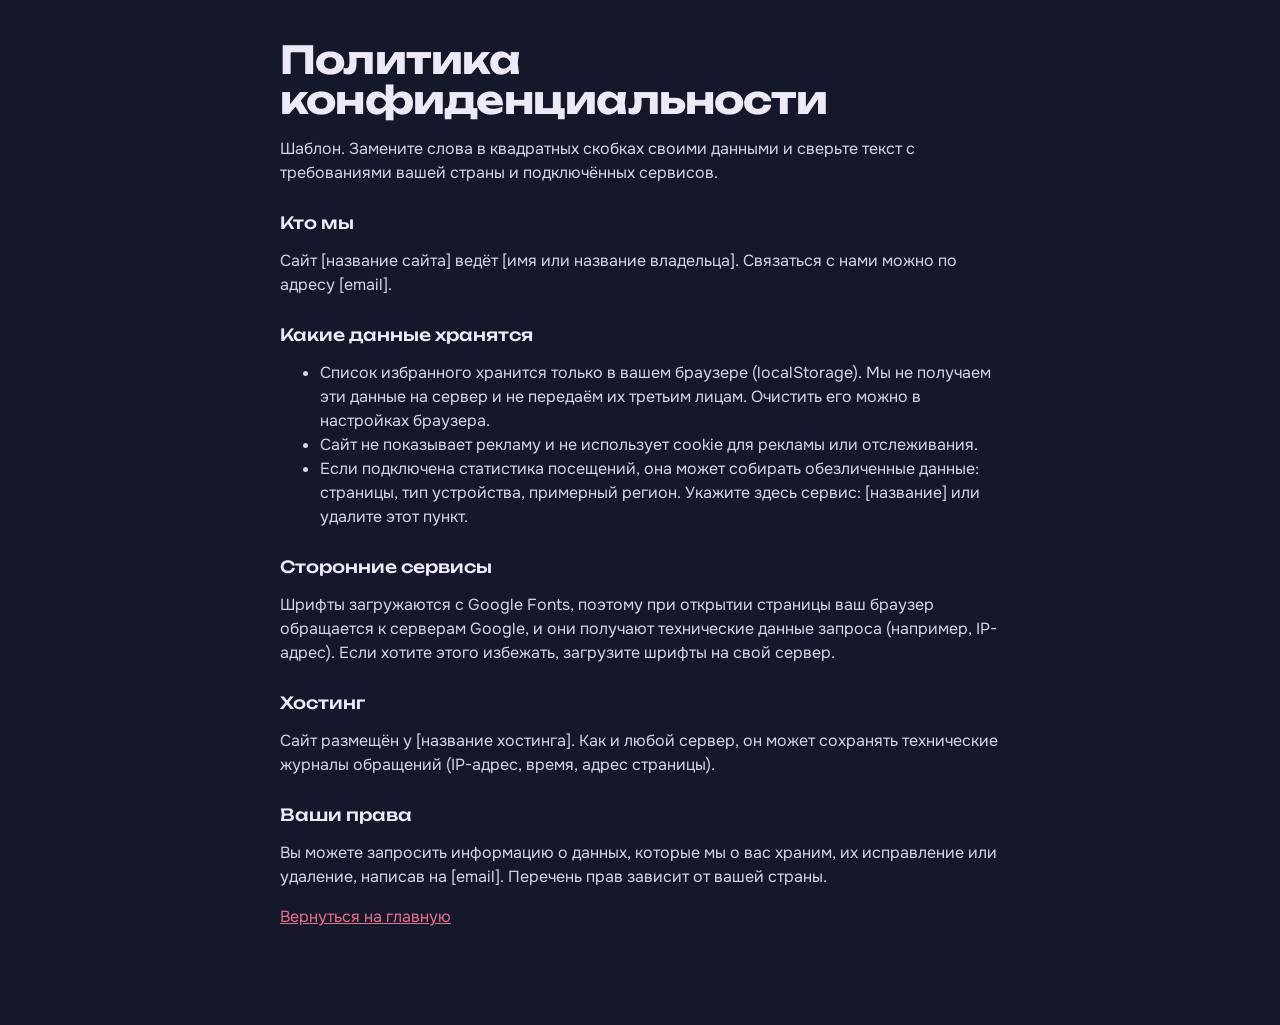
<file: privacy.html>
<!DOCTYPE html>
<html lang="ru">
<head>
<meta charset="utf-8">
<meta name="viewport" content="width=device-width, initial-scale=1">
<title>Политика конфиденциальности</title>
<link href="https://fonts.googleapis.com/css2?family=Unbounded:wght@500;700&family=Onest:wght@400;500;600&display=swap" rel="stylesheet">
<link rel="icon" href="favicon.svg" type="image/svg+xml">
<link rel="icon" href="favicon.ico" sizes="any">
<link rel="apple-touch-icon" href="apple-touch-icon.png">
<meta name="theme-color" content="#15172b">
<link rel="stylesheet" href="style.css">
</head>
<body>
<main class="doc">
  <h1>Политика конфиденциальности</h1>
  <p>Шаблон. Замените слова в квадратных скобках своими данными и сверьте текст с требованиями вашей страны и подключённых сервисов.</p>

  <h2>Кто мы</h2>
  <p>Сайт [название сайта] ведёт [имя или название владельца]. Связаться с нами можно по адресу [email].</p>

  <h2>Какие данные хранятся</h2>
  <ul>
    <li>Список избранного хранится только в вашем браузере (localStorage). Мы не получаем эти данные на сервер и не передаём их третьим лицам. Очистить его можно в настройках браузера.</li>
    <li>Сайт не показывает рекламу и не использует cookie для рекламы или отслеживания.</li>
    <li>Если подключена статистика посещений, она может собирать обезличенные данные: страницы, тип устройства, примерный регион. Укажите здесь сервис: [название] или удалите этот пункт.</li>
  </ul>

  <h2>Сторонние сервисы</h2>
  <p>Шрифты загружаются с Google Fonts, поэтому при открытии страницы ваш браузер обращается к серверам Google, и они получают технические данные запроса (например, IP-адрес). Если хотите этого избежать, загрузите шрифты на свой сервер.</p>

  <h2>Хостинг</h2>
  <p>Сайт размещён у [название хостинга]. Как и любой сервер, он может сохранять технические журналы обращений (IP-адрес, время, адрес страницы).</p>

  <h2>Ваши права</h2>
  <p>Вы можете запросить информацию о данных, которые мы о вас храним, их исправление или удаление, написав на [email]. Перечень прав зависит от вашей страны.</p>

  <p><a href="index.html">Вернуться на главную</a></p>
</main>
</body>
</html>
</file>
<file: style.css>
:root{
  --bg:#15172b;--surface:#1f2240;--line:#34386a;--text:#eceaf7;--muted:#a3a6cc;
  --accent:#ff7a9c;--accent-ink:#2a0f19;
  --display:"Unbounded","Arial Black",sans-serif;
  --body:"Onest","Segoe UI",system-ui,sans-serif;
}
*{box-sizing:border-box}
html{scroll-padding-top:1rem}
body{margin:0;background:var(--bg);color:var(--text);font:400 16px/1.5 var(--body)}
.top,main{max-width:1180px;margin:0 auto;padding:0 20px}
.top{padding-top:44px}
h1{font:700 clamp(2rem,6vw,3.6rem)/1.05 var(--display);margin:0 0 12px;letter-spacing:-.02em}
.lead{max-width:56ch;color:var(--muted);margin:0 0 28px}
h2{font:500 1.3rem/1.2 var(--display);margin:0 0 18px}

.filters{background:var(--surface);border:1px solid var(--line);border-radius:14px;padding:18px;margin-bottom:26px}
.row{display:flex;flex-wrap:wrap;gap:14px;margin-bottom:14px}
label{display:flex;flex-direction:column;gap:4px;font-size:.85rem;color:var(--muted);min-width:150px;flex:1}
select{background:var(--bg);color:var(--text);border:1px solid var(--line);border-radius:8px;padding:9px 10px;font:inherit}
.chips{align-items:center;gap:8px}
.chips-title{color:var(--muted);font-size:.85rem;margin-right:4px}
.chip{background:transparent;color:var(--text);border:1px solid var(--line);border-radius:99px;padding:6px 14px;font:inherit;font-size:.9rem;cursor:pointer}
.chip.on{background:var(--accent);border-color:var(--accent);color:var(--accent-ink);font-weight:600}
.link{background:none;border:0;color:var(--accent);font:inherit;cursor:pointer;padding:4px 0;text-decoration:underline;text-underline-offset:3px}
.adv{margin-top:12px;padding-top:14px;border-top:1px dashed var(--line)}
.adv[hidden]{display:none}
.bar{display:flex;justify-content:space-between;align-items:center;margin-top:6px;color:var(--muted);font-size:.9rem}
:focus-visible{outline:2px solid var(--accent);outline-offset:2px}

.grid{display:grid;grid-template-columns:repeat(auto-fill,minmax(240px,1fr));gap:18px}
.card{background:var(--surface);border:1px solid var(--line);border-radius:14px;overflow:hidden;display:flex;flex-direction:column}
.cover{position:relative;aspect-ratio:2/3;display:flex;align-items:flex-end;padding:12px;overflow:hidden}
.cover img{position:absolute;inset:0;width:100%;height:100%;object-fit:cover}
.cover svg{position:absolute;inset:0;width:100%;height:100%;display:block}
.rate{position:absolute;top:10px;left:10px;background:rgba(0,0,0,.55);border-radius:8px;padding:3px 9px;font-weight:600;font-size:.9rem}
.info{padding:12px;display:flex;flex-direction:column;gap:8px;flex:1}
.info h3{font:600 .95rem/1.25 var(--body);margin:0}
.meta{color:var(--muted);font-size:.82rem}
.tags{display:flex;flex-wrap:wrap;gap:5px}
.tag{border:1px solid var(--line);border-radius:6px;padding:1px 8px;font-size:.78rem}
.tag.rb{border-color:var(--accent);color:var(--accent)}
.btns{display:grid;gap:6px;margin-top:auto;padding-top:4px}
.btns button{font:inherit;font-size:.85rem;border-radius:8px;padding:7px 8px;cursor:pointer;border:1px solid var(--line);background:transparent;color:var(--text)}
.btns .fav.on{background:var(--accent);border-color:var(--accent);color:var(--accent-ink);font-weight:600}
.btns .sim{border-color:transparent;background:var(--bg)}
.empty{text-align:center;color:var(--muted);padding:40px 0}

.scen{margin:56px 0 70px}
.scen-list{display:grid;grid-template-columns:repeat(auto-fit,minmax(300px,1fr));gap:16px}
.sc{border-left:3px solid var(--accent);background:var(--surface);padding:16px 18px;border-radius:0 12px 12px 0}
.sc h4{margin:0 0 6px;font:600 1rem/1.3 var(--body)}
.sc p{margin:0 0 10px;color:var(--muted);font-size:.92rem}

.panel{position:fixed;top:0;right:0;height:100%;width:min(380px,100%);background:var(--surface);border-left:1px solid var(--line);padding:22px 18px;overflow:auto;transform:translateX(105%);transition:transform .25s ease;z-index:10}
.panel.open{transform:none}
.panel h3{font:500 1.05rem/1.3 var(--display);margin:0 30px 16px 0}
.close{position:absolute;right:12px;top:10px;background:none;border:0;color:var(--text);font-size:1.8rem;cursor:pointer}
.simrow{display:flex;gap:12px;margin-bottom:14px;align-items:center}
.simrow .mini{position:relative;width:48px;height:72px;border-radius:8px;flex:none;overflow:hidden}.mini svg{width:100%;height:100%;display:block}
.simrow strong{display:block;font-size:.95rem}
.simrow span{font-size:.82rem;color:var(--muted)}

@media (max-width:520px){.grid{grid-template-columns:repeat(2,1fr);gap:12px}}
@media (prefers-reduced-motion:reduce){.panel{transition:none}}

.desc{margin:0;color:var(--text);font-size:.88rem;line-height:1.45;opacity:.9}
.det{margin:0;display:grid;gap:3px;font-size:.8rem;border-top:1px dashed var(--line);padding-top:8px}
.det div{display:grid;grid-template-columns:92px 1fr;gap:6px}
.det dt{color:var(--muted)}
.det dd{margin:0}
.match{font-size:.8rem;color:var(--accent);font-weight:600}

.search{margin-bottom:14px;flex:none}
.search input{background:var(--bg);color:var(--text);border:1px solid var(--line);border-radius:8px;padding:10px 12px;font:inherit;width:100%}
.ct{position:relative;color:#fff;font:700 .95rem/1.2 var(--display);text-shadow:0 2px 10px rgba(0,0,0,.85);overflow-wrap:anywhere;display:-webkit-box;-webkit-line-clamp:3;-webkit-box-orient:vertical;overflow:hidden}
.alt{color:var(--muted);font-size:.8rem;margin-top:-4px}
.known{margin:0;font-size:.86rem}
.known b{color:var(--accent);font-weight:600}

.more{display:flex;flex-direction:column;gap:8px}
.more[hidden]{display:none}
.btns .more-btn{border-color:var(--accent);color:var(--accent);font-weight:600}

.foot{max-width:1180px;margin:0 auto;padding:24px 20px 90px;color:var(--muted);font-size:.85rem;display:flex;flex-wrap:wrap;gap:16px;align-items:center;border-top:1px solid var(--line)}
.foot a{color:var(--accent)}
.doc{max-width:760px;margin:0 auto;padding:40px 20px 80px}
.doc h1{font-size:clamp(1.6rem,5vw,2.4rem)}
.doc h2{font-size:1.05rem;margin:28px 0 8px}
.doc p,.doc li{color:var(--text);opacity:.9;max-width:70ch}
.doc a{color:var(--accent)}
</file>
